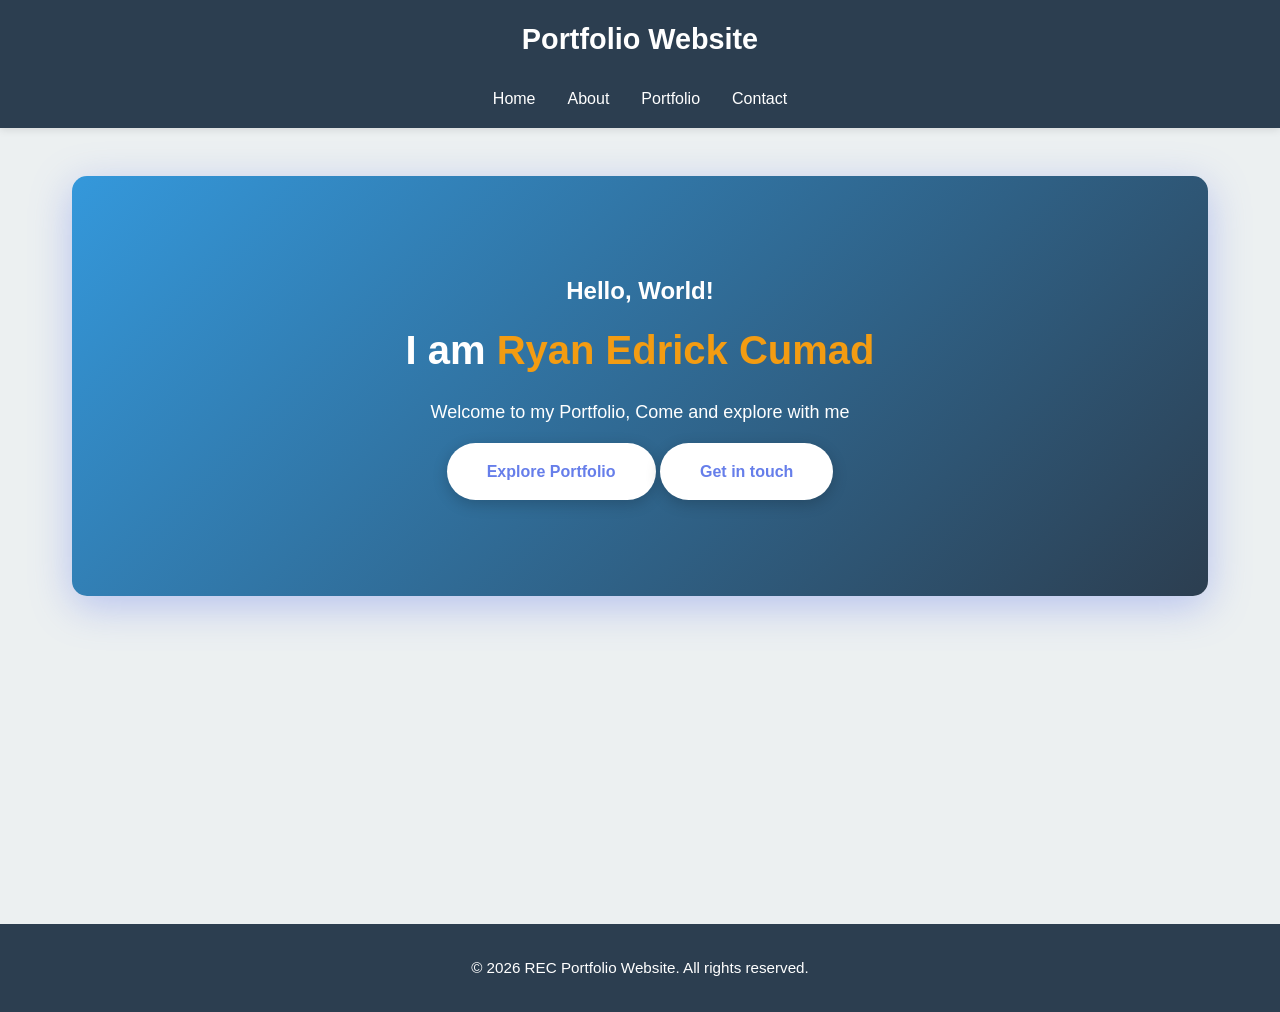
<file: index.html>
<!DOCTYPE html>
<html lang="en">
<head>
    <meta charset="UTF-8">
    <meta name="viewport" content="width=device-width, initial-scale=1.0">
    <title>My Portfolio</title>
    <link rel="stylesheet" href="style.css">
</head>
<body>
    <header>
        <nav>
            <h1>Portfolio Website</h1>
            <button class="nav-toggle" aria-label="Toggle navigation">☰</button>
            <ul>
                <li><a href="index.html">Home</a></li>
                <li><a href="about.html">About</a></li>
                <li><a href="portfolio.html">Portfolio</a></li>
                <li><a href="contact.html">Contact</a></li>
            </ul>
        </nav>
    </header>
    <main>
        <section class="hero" id="home">
            <h3 style="color: white;">Hello, World!</h3>
            <h1 style="color: white;">I am <b style="color: #f39c12">Ryan Edrick Cumad</b></h1>
            <p style="color: white; font-size: 18px;">Welcome to my Portfolio, Come and explore with me</p>
            <a href="portfolio.html" class="hero-btn">Explore Portfolio</a>
            <a href="contact.html" class="hero-btn">Get in touch</a>
        </section>
    </main>
    <script src="script.js"></script>
    <footer>
        <p>&copy; 2026 REC Portfolio Website. All rights reserved.</p>
    </footer>
</body>
</html>
</file>
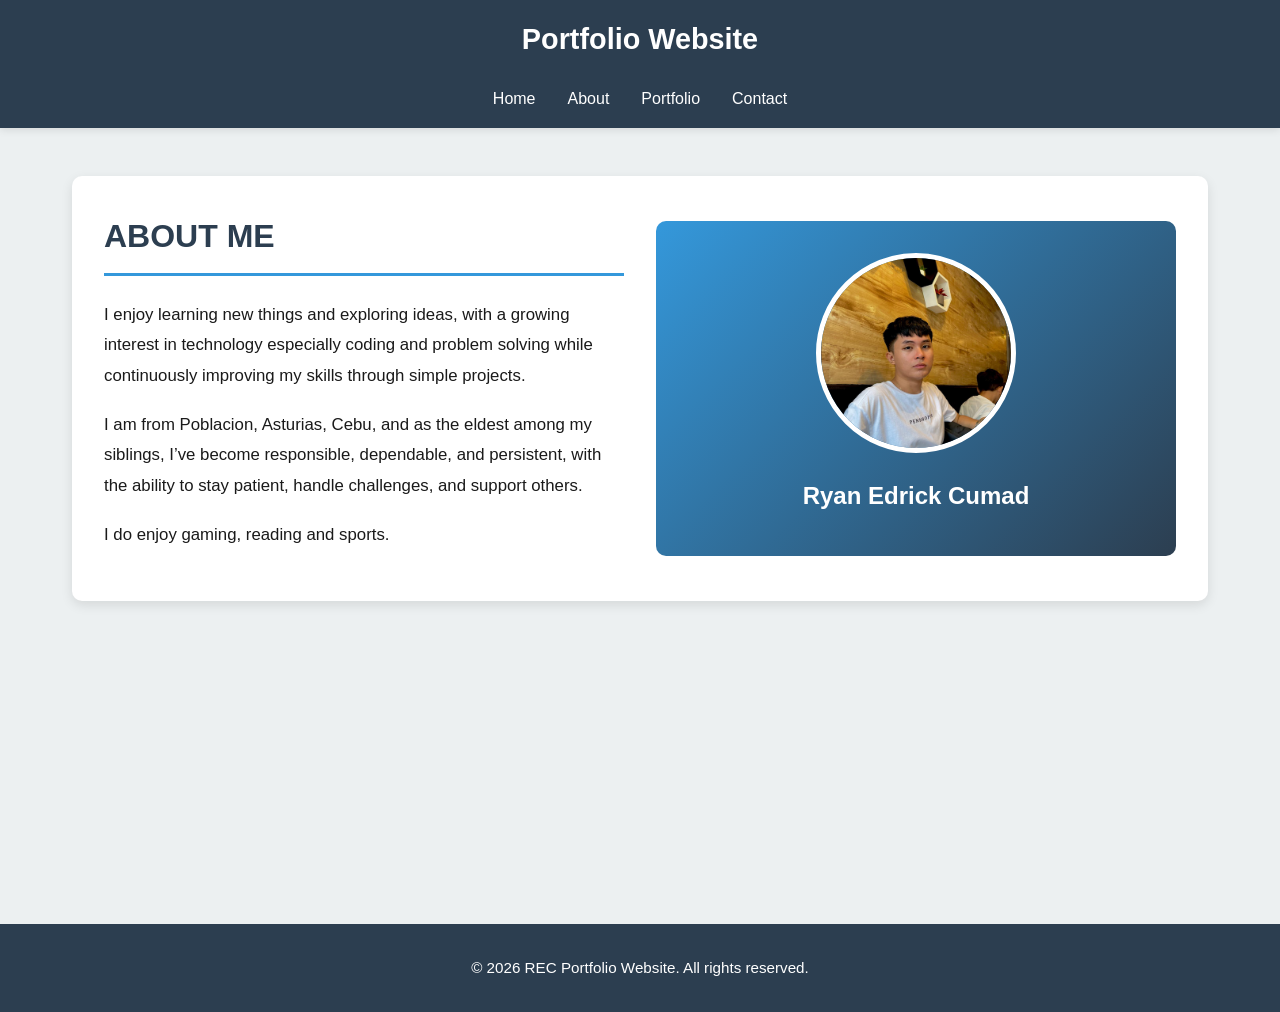
<file: about.html>
<!DOCTYPE html>
<html lang="en">
<head>
    <meta charset="UTF-8">
    <meta name="viewport" content="width=device-width, initial-scale=1.0">
    <title>About Portfolio Website</title>
    <link rel="stylesheet" href="style.css">
</head>
<body>
    <header>
        <nav>
            <h1>Portfolio Website</h1>
            <button class="nav-toggle" aria-label="Toggle navigation">☰</button>
            <ul>
                <li><a href="index.html">Home</a></li>
                <li><a href="about.html">About</a></li>
                <li><a href="portfolio.html">Portfolio</a></li>
                <li><a href="contact.html">Contact</a></li>
            </ul>
        </nav>
    </header>

    <main>
        <section>
            <div class="about-container">
                <div class="about-row">
                    <div class="about-text">
                        <h2>ABOUT ME</h2>
                        <p>I enjoy learning new things and exploring ideas, with a growing interest in technology especially coding and problem solving while continuously improving my skills through simple projects.</p>
                        <p>I am from Poblacion, Asturias, Cebu, and as the eldest among my siblings, I’ve become responsible, dependable, and persistent, with the ability to stay patient, handle challenges, and support others.</p>
                        <p>I do enjoy gaming, reading and sports.</p>
                    </div>

                    <div class="about-card">
                        <div class="img-box">
                            <img src="images/ME.jpg">
                        </div>
                        <h3>Ryan Edrick Cumad</h3>
                    </div>
                </div>
            </div>
        </section>
    </main>
    <script src="script.js"></script>
    <footer>
        <p>&copy; 2026 REC Portfolio Website. All rights reserved.</p>
    </footer>
</body>
</html>
</file>
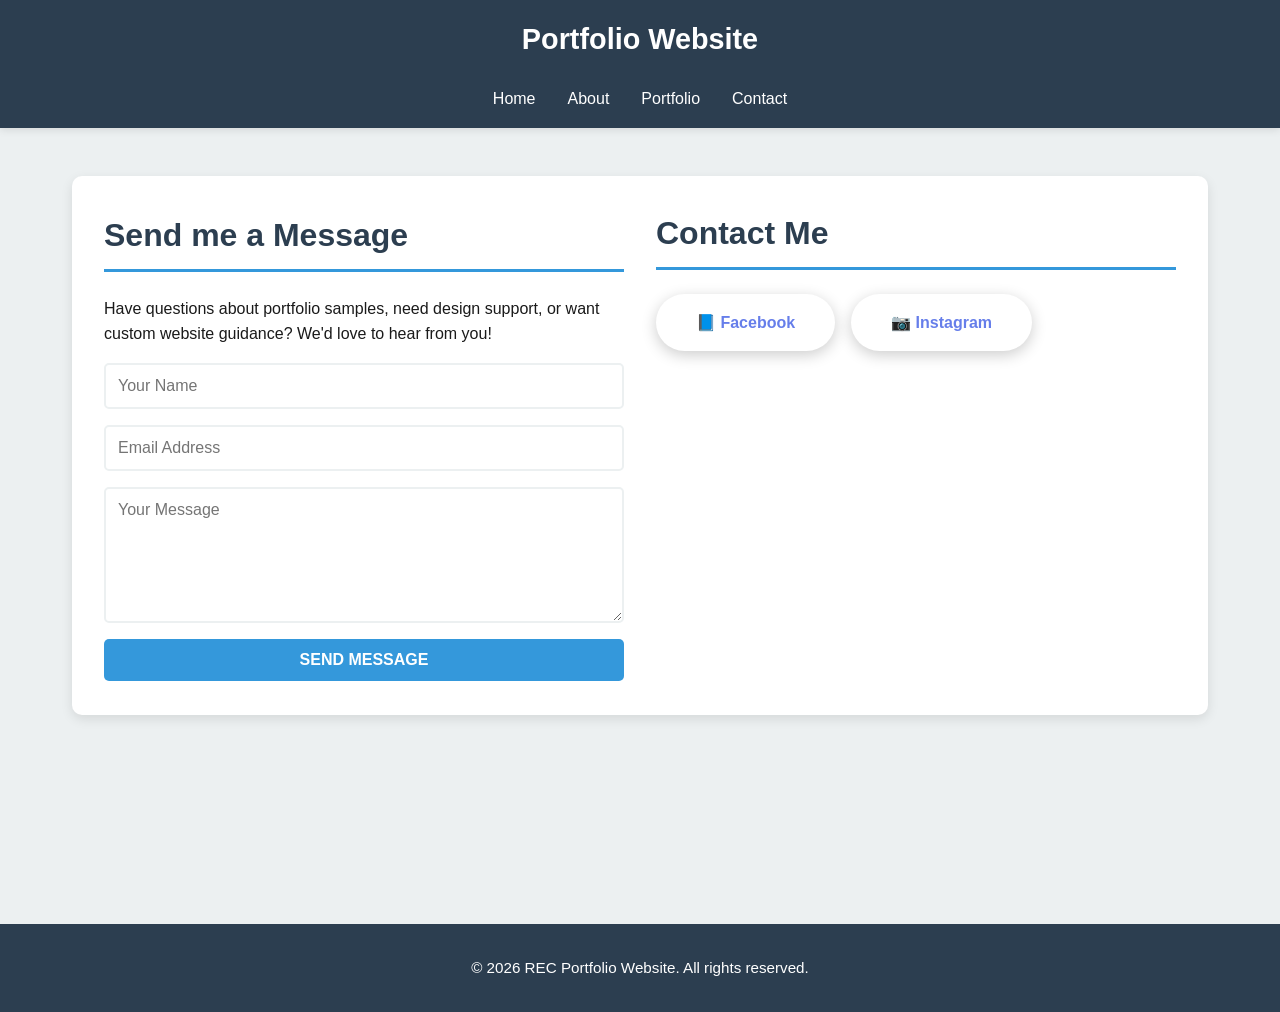
<file: contact.html>
<!DOCTYPE html>
<html lang="en">
<head>
    <meta charset="UTF-8">
    <meta name="viewport" content="width=device-width, initial-scale=1.0">
    <title>Contact Portfolio Website</title>
    <link rel="stylesheet" href="style.css">
</head>
<body>
    <header>
        <nav>
            <h1>Portfolio Website</h1>
            <button class="nav-toggle" aria-label="Toggle navigation">☰</button>
            <ul>
                <li><a href="index.html">Home</a></li>
                <li><a href="about.html">About</a></li>
                <li><a href="portfolio.html">Portfolio</a></li>
                <li><a href="contact.html">Contact</a></li>
            </ul>
        </nav>
    </header>

    <main>
        <section>
            <div class="contact-container">
                <div class="contact-row">
                    <div class="contact-form-section">
                        <h2>Send me a Message</h2>
                        <p>Have questions about portfolio samples, need design support, or want custom website guidance? We'd love to hear from you!</p>

                        <form class="contact-form">
                            <input type="text" name="name" placeholder="Your Name" required>
                            <input type="email" name="email" placeholder="Email Address" required>
                            <textarea name="message" placeholder="Your Message" rows="6" required></textarea>
                            <button type="submit" class="send-btn">SEND MESSAGE</button>
                        </form>
                    </div>
                    <div class="contact-info-section">
                        <h2>Contact Me</h2>
                        <div class="social-links">
                            <a href="https://www.facebook.com/ryan.cumad.06" class="hero-btn" target="_blank">📘 Facebook</a>
                            <a href="https://www.instagram.com/ryncmd/" class="hero-btn" target="_blank">📷 Instagram</a>
                        </div>

                        <div class="map-wrapper">
                            <iframe src="https://www.google.com/maps/embed?pb=!1m14!1m8!1m3!1d312.84062137334706!2d123.71566455184197!3d10.566695147888886!3m2!1i1024!2i768!4f13.1!3m3!1m2!1s0x33a907533c69dde7%3A0x6bd07e6ab8416003!2sEskina%20Kalderohan!5e0!3m2!1sen!2sph!4v1773202761671!5m2!1sen!2sph" width="600" height="450" style="border:0;" allowfullscreen="" loading="lazy" referrerpolicy="no-referrer-when-downgrade"></iframe>
                        </div>
                    </div>
                </div>

            </div>
        </section>
    </main>
    <script src="script.js"></script>
    <footer>
        <p>&copy; 2026 REC Portfolio Website. All rights reserved.</p>
    </footer>
</body>
</file>
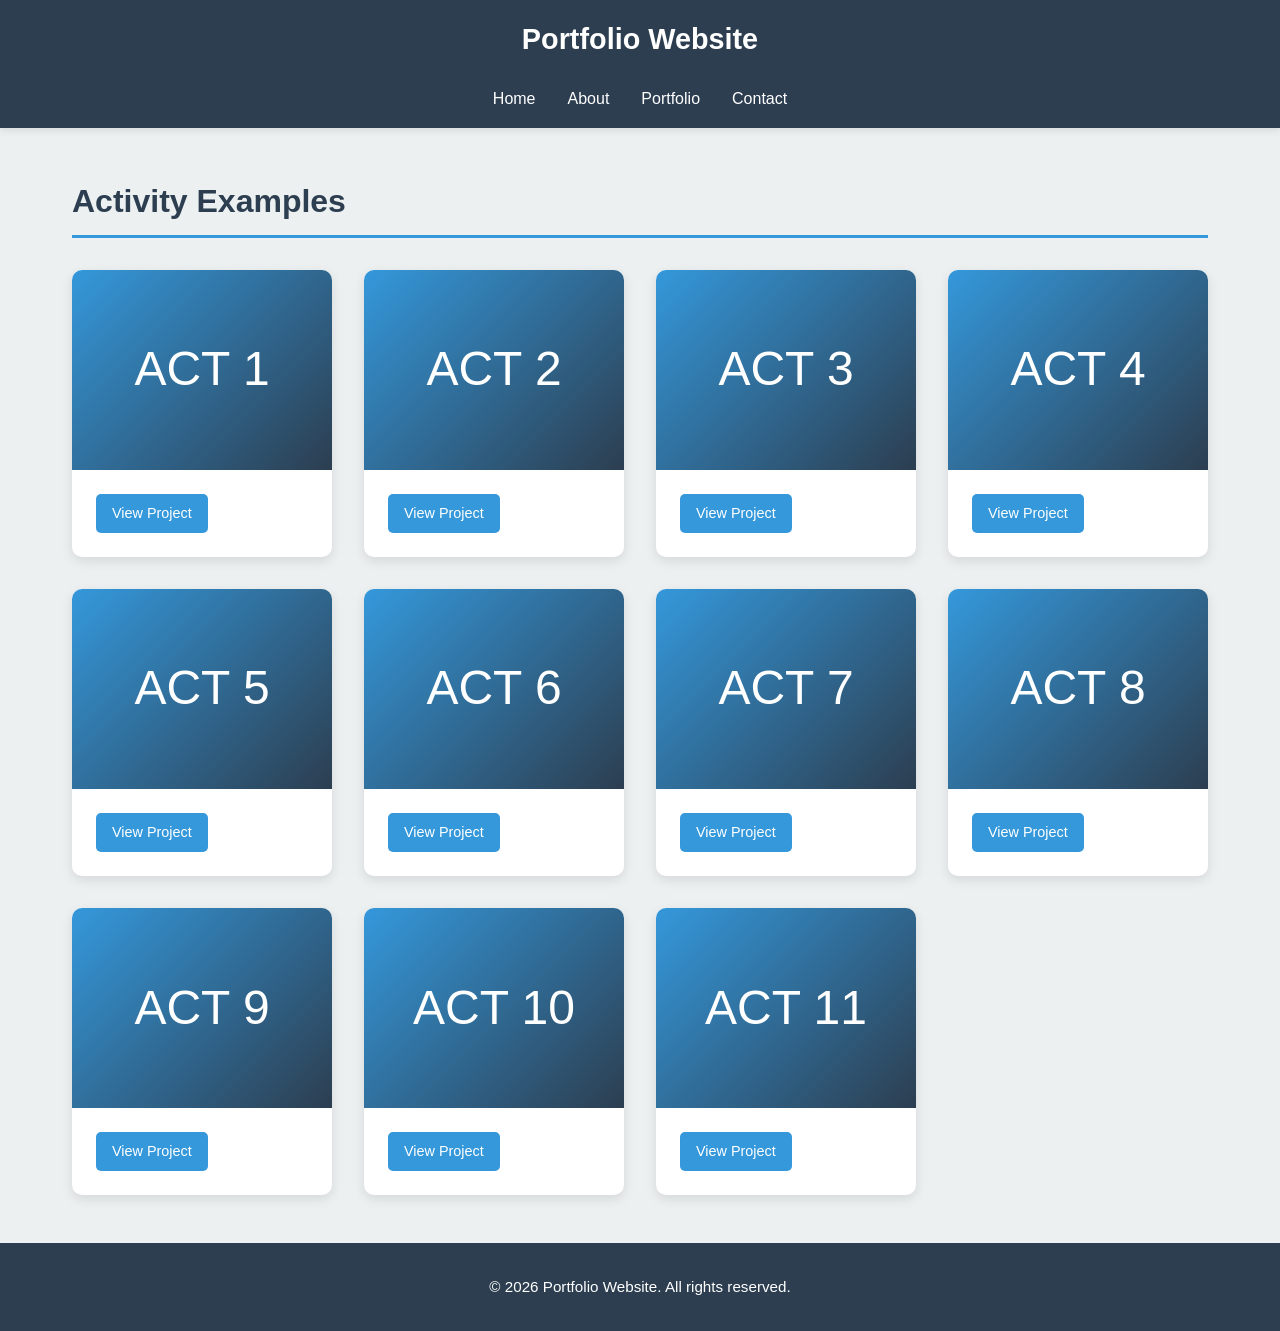
<file: portfolio.html>
<!DOCTYPE html>
<html lang="en">
<head>
    <meta charset="UTF-8">
    <meta name="viewport" content="width=device-width, initial-scale=1.0">
    <title>Portfolio Website Showcase</title>
    <link rel="stylesheet" href="style.css">
</head>
<body>
    <header>
        <nav>
            <h1>Portfolio Website</h1>
            <button class="nav-toggle" aria-label="Toggle navigation">☰</button>
            <ul>
                <li><a href="index.html">Home</a></li>
                <li><a href="about.html">About</a></li>
                <li><a href="portfolio.html">Portfolio</a></li>
                <li><a href="contact.html">Contact</a></li>
            </ul>
        </nav>
    </header>

    <main>
    <section id="activities">
        <div>
            <h2>Activity Examples</h2>
        </div>

        <div class="portfolio-grid">
            
            <!-- Activity 1 -->
            <article class="portfolio-card">
                <div class="portfolio-card-img">ACT 1</div>
                <div class="portfolio-card-content">
                    <a href="https://activity1-c9xe.vercel.app/" class="portfolio-card-btn" target="_blank" rel="noopener">View Project</a>
                </div>
            </article>

            <!-- Activity 2 -->
            <article class="portfolio-card">
                <div class="portfolio-card-img">ACT 2</div>
                <div class="portfolio-card-content">
                    <a href="https://activity2-xi.vercel.app/" class="portfolio-card-btn" target="_blank" rel="noopener">View Project</a>
                </div>
            </article>

            <!-- Activity 3 -->
            <article class="portfolio-card">
                <div class="portfolio-card-img">ACT 3</div>
                <div class="portfolio-card-content">
                    <a href="https://activity3-one-pi.vercel.app/" class="portfolio-card-btn" target="_blank" rel="noopener">View Project</a>
                </div>
            </article>

            <!-- Activity 4 -->
            <article class="portfolio-card">
                <div class="portfolio-card-img">ACT 4</div>
                <div class="portfolio-card-content">
                    <a href="https://activity4-taupe.vercel.app/" class="portfolio-card-btn" target="_blank" rel="noopener">View Project</a>
                </div>
            </article>

            <!-- Activity 5 -->
            <article class="portfolio-card">
                <div class="portfolio-card-img">ACT 5</div>
                <div class="portfolio-card-content">
                    <a href="https://activity5-two.vercel.app/" class="portfolio-card-btn" target="_blank" rel="noopener">View Project</a>
                </div>
            </article>

            <!-- Activity 6 -->
            <article class="portfolio-card">
                <div class="portfolio-card-img">ACT 6</div>
                <div class="portfolio-card-content">
                    <a href="https://stride-xesm-main.vercel.app/" class="portfolio-card-btn" target="_blank" rel="noopener">View Project</a>
                </div>
            </article>

            <!-- Activity 7 -->
            <article class="portfolio-card">
                <div class="portfolio-card-img">ACT 7</div>
                <div class="portfolio-card-content">
                    <a href="https://activity7-theta.vercel.app/" class="portfolio-card-btn" target="_blank" rel="noopener">View Project</a>
                </div>
            </article>

            <!-- Activity 8 -->
            <article class="portfolio-card">
                <div class="portfolio-card-img">ACT 8</div>
                <div class="portfolio-card-content">
                    <a href="https://activity8-five.vercel.app/" class="portfolio-card-btn" target="_blank" rel="noopener">View Project</a>
                </div>
            </article>

            <!-- Activity 9 -->
            <article class="portfolio-card">
                <div class="portfolio-card-img">ACT 9</div>
                <div class="portfolio-card-content">
                    <a href="https://activity9-opal.vercel.app/" class="portfolio-card-btn" target="_blank" rel="noopener">View Project</a>
                </div>
            </article>

            <!-- Activity 10 -->
            <article class="portfolio-card">
                <div class="portfolio-card-img">ACT 10</div>
                <div class="portfolio-card-content">
                    <a href="https://activity10-mu.vercel.app/" class="portfolio-card-btn" target="_blank" rel="noopener">View Project</a>
                </div>
            </article>

            <!-- Activity 11 -->
            <article class="portfolio-card">
                <div class="portfolio-card-img">ACT 11</div>
                <div class="portfolio-card-content">
                    <a href="https://activity11-tau.vercel.app/" class="portfolio-card-btn" target="_blank" rel="noopener">View Project</a>
                </div>
            </article>

        </div>
    </section>
</main>
<script src="script.js"></script>
    <footer>
        <p>&copy; 2026 Portfolio Website. All rights reserved.</p>
    </footer>
</body>
</html>
</file>
<file: style.css>
:root {
  /* Palette 1 - Primary Colors */
  --primary: #2c3e50;
  --secondary: #3498db;
  --accent: #e74c3c;
  --light: #ecf0f1;
  --dark: #1a1a1a;

  /* Palette 2 - Complementary */
  --palette2-main: #34495e;
  --palette2-bright: #16a085;
  --palette2-warm: #f39c12;
  --palette2-soft: #bdc3c7;
  --palette2-text: #2c3e50;

  /* Palette 3 - Modern */
  --palette3-dark: #1e293b;
  --palette3-blue: #0f172a;
  --palette3-accent: #06b6d4;
  --palette3-light: #f1f5f9;
  --palette3-gray: #64748b;

  /* Palette 4 - Warm */
  --palette4-deep: #6b4423;
  --palette4-main: #d97706;
  --palette4-light: #fed7aa;
  --palette4-cream: #fef3c7;
  --palette4-text: #78350f;

  /* Palette 5 - Cool & Fresh */
  --palette5-navy: #0c3c54;
  --palette5-teal: #20a39e;
  --palette5-mint: #95d5b2;
  --palette5-light: #e8f5f0;
  --palette5-gray: #6c757d;
}

* {
  margin: 0;
  padding: 0;
  box-sizing: border-box;
}

html {
  scroll-behavior: smooth;
}

body {
  font-family: 'Segoe UI', Tahoma, Geneva, Verdana, sans-serif;
  line-height: 1.6;
  color: var(--dark);
  background-color: var(--light);
}

/* ================================
   HEADER & NAVIGATION
   ================================ */
header {
  background-color: var(--primary);
  color: white;
  padding: 1rem 0;
  box-shadow: 0 2px 8px rgba(0, 0, 0, 0.1);
  position: sticky;
  top: 0;
  z-index: 100;
}

header h1 {
  font-size: 1.8rem;
  margin-bottom: 0.5rem;
  text-align: center;
}

nav {
  display: flex;
  flex-direction: column;
  justify-content: center;
  align-items: center;
  padding: 0 2rem;
  gap: 1rem;
}

nav ul {
  display: flex;
  list-style: none;
  gap: 2rem;
  justify-content: center;
}

nav a {
  color: white;
  text-decoration: none;
  font-weight: 500;
  transition: color 0.3s ease;
  font-size: 1rem;
}

nav a:hover {
  color: var(--secondary);
}

.nav-toggle {
  display: none;
  background: none;
  border: none;
  color: white;
  font-size: 1.5rem;
  cursor: pointer;
}

/* Mobile Navigation */
@media (max-width: 768px) {
  nav {
    flex-direction: column;
    padding: 1rem;
  }

  nav ul {
    flex-direction: column;
    gap: 0.5rem;
    width: 100%;
    display: none;
  }

  nav ul.active {
    display: flex;
  }

  .nav-toggle {
    display: block;
  }

  nav a {
    padding: 0.5rem 0;
  }
}

/* ================================
   MAIN CONTENT
   ================================ */
main {
  max-width: 1200px;
  margin: 3rem auto;
  padding: 0 2rem;
  min-height: calc(100vh - 200px);
}
/* linear-gradient(135deg, #667eea 0%, #764ba2 100%) */
.hero {
    background: linear-gradient(135deg, var(--secondary) 0%, var(--primary) 100%);
    color: #fff;
    padding: 6rem 2rem;
    border-radius: 15px;
    text-align: center;
    margin-bottom: 3rem;
    box-shadow: 0 10px 40px rgba(102, 126, 234, 0.4);
    animation: slideUp 0.8s ease-out;
}

.hero-btn {
    display: inline-block;
    padding: 1rem 2.5rem;
    background: #fff;
    color: #667eea;
    text-decoration: none;
    border-radius: 50px;
    font-weight: 600;
    transition: all 0.3s ease;
    box-shadow: 0 4px 15px rgba(0,0,0,0.2);
}

#home {
    display: block;
}

h1 {
  font-size: 2.5rem;
  margin-bottom: 1rem;
  color: white;
}

h2 {
  font-size: 2rem;
  margin-bottom: 1.5rem;
  color: var(--primary);
  border-bottom: 3px solid var(--secondary);
  padding-bottom: 0.5rem;
}

h3 {
  font-size: 1.5rem;
  margin-bottom: 0.5rem;
  color: var(--secondary);
}

p {
  margin-bottom: 1rem;
  font-size: 1rem;
}

/* ================================
   CONTAINERS & SECTIONS
   ================================ */
section {
  margin-bottom: 3rem;
}

.about-container,
.portfolio-container,
.contact-container {
  background-color: white;
  border-radius: 10px;
  padding: 2rem;
  box-shadow: 0 4px 12px rgba(0, 0, 0, 0.1);
}

.about-row,
.portfolio-row,
.contact-row {
  display: grid;
  grid-template-columns: 1fr 1fr;
  gap: 2rem;
  align-items: center;
}

/* ================================
   ABOUT PAGE STYLES
   ================================ */
.about-text {
  line-height: 1.8;
}

.about-text p {
  margin-bottom: 1.2rem;
  font-size: 1.05rem;
}

.about-card {
  text-align: center;
  padding: 2rem;
  background: linear-gradient(135deg, var(--secondary) 0%, var(--primary) 100%);
  border-radius: 10px;
  color: white;
}

.about-card .img-box {
  width: 200px;
  height: 200px;
  margin: 0 auto 1.5rem;
  border-radius: 50%;
  overflow: hidden;
  border: 5px solid white;
}

.about-card img {
  width: 100%;
  height: 100%;
  object-fit: cover;
}

.about-card h3 {
  color: white;
  font-size: 1.5rem;
}

/* ================================
   CONTACT PAGE STYLES
   ================================ */
.contact-form {
  display: flex;
  flex-direction: column;
  gap: 1rem;
}

.contact-form input,
.contact-form textarea {
  padding: 0.75rem;
  border: 2px solid var(--light);
  border-radius: 5px;
  font-family: inherit;
  font-size: 1rem;
  transition: border-color 0.3s ease;
}

.contact-form input:focus,
.contact-form textarea:focus {
  outline: none;
  border-color: var(--secondary);
}

.send-btn {
  background-color: var(--secondary);
  color: white;
  padding: 0.75rem 1.5rem;
  border: none;
  border-radius: 5px;
  font-size: 1rem;
  font-weight: 600;
  cursor: pointer;
  transition: background-color 0.3s ease;
}

.send-btn:hover {
  background-color: var(--accent);
}

.social-links {
  display: flex;
  gap: 1rem;
  margin-bottom: 1.5rem;
}

.social-btn {
  display: inline-block;
  background-color: var(--secondary);
  color: white;
  padding: 0.75rem 1.5rem;
  border-radius: 5px;
  text-decoration: none;
  transition: background-color 0.3s ease;
  font-weight: 500;
}

.social-btn:hover {
  background-color: var(--accent);
}

.map-wrapper {
  margin-top: 1.5rem;
  border-radius: 8px;
  overflow: hidden;
}

.map-wrapper iframe {
  width: 100%;
  height: 300px;
}

/* ================================
   PORTFOLIO PAGE STYLES
   ================================ */
.portfolio-grid {
  display: grid;
  grid-template-columns: repeat(auto-fit, minmax(250px, 1fr));
  gap: 2rem;
  margin-top: 2rem;
}

.portfolio-card {
  background: white;
  border-radius: 10px;
  overflow: hidden;
  box-shadow: 0 4px 12px rgba(0, 0, 0, 0.1);
  transition: transform 0.3s ease, box-shadow 0.3s ease;
}

.portfolio-card:hover {
  transform: translateY(-5px);
  box-shadow: 0 8px 20px rgba(0, 0, 0, 0.15);
}

.portfolio-card-img {
  width: 100%;
  height: 200px;
  background: linear-gradient(135deg, var(--secondary) 0%, var(--primary) 100%);
  display: flex;
  align-items: center;
  justify-content: center;
  color: white;
  font-size: 3rem;
}

.portfolio-card-content {
  padding: 1.5rem;
}

.portfolio-card-content h3 {
  margin-bottom: 0.5rem;
}

.portfolio-card-content p {
  font-size: 0.95rem;
  color: var(--palette2-text);
  margin-bottom: 1rem;
}

.portfolio-card-btn {
  display: inline-block;
  background-color: var(--secondary);
  color: white;
  padding: 0.5rem 1rem;
  border-radius: 5px;
  text-decoration: none;
  font-size: 0.9rem;
  transition: background-color 0.3s ease;
}

.portfolio-card-btn:hover {
  background-color: var(--accent);
}

/* ================================
   BUTTONS & LINKS
   ================================ */
button {
  font-weight: 600;
  cursor: pointer;
  transition: all 0.3s ease;
}

a {
  color: var(--secondary);
  transition: color 0.3s ease;
}

a:hover {
  color: var(--accent);
}

/* ================================
   FOOTER
   ================================ */
footer {
  background-color: var(--primary);
  color: white;
  text-align: center;
  padding: 2rem;
  margin-top: 3rem;
}

footer p {
  margin: 0;
  font-size: 0.95rem;
}

/* ================================
   RESPONSIVE DESIGN
   ================================ */
@media (max-width: 768px) {
  h1 {
    font-size: 1.8rem;
  }

  h2 {
    font-size: 1.5rem;
  }

  main {
    padding: 0 1rem;
    margin: 2rem auto;
  }

  .about-row,
  .contact-row {
    grid-template-columns: 1fr;
    gap: 1.5rem;
  }

  .about-card .img-box {
    width: 150px;
    height: 150px;
  }

  .map-wrapper iframe {
    height: 250px;
  }

  nav {
    padding: 0 1rem;
  }

  nav ul {
    gap: 1rem;
  }

  nav a {
    font-size: 0.9rem;
  }

  .social-links {
    flex-direction: column;
  }

  .social-btn {
    width: 100%;
    text-align: center;
  }

  .portfolio-grid {
    grid-template-columns: 1fr;
  }
}

@media (max-width: 480px) {
  h1 {
    font-size: 1.5rem;
  }

  h2 {
    font-size: 1.2rem;
  }

  main {
    padding: 0 0.5rem;
  }

  .about-container,
  .portfolio-container,
  .contact-container {
    padding: 1rem;
  }

  nav {
    padding: 0.5rem;
  }

  nav h1 {
    font-size: 1.3rem;
    margin-bottom: 0.3rem;
  }

  .contact-form input,
  .contact-form textarea {
    padding: 0.6rem;
  }
  
}
</file>
